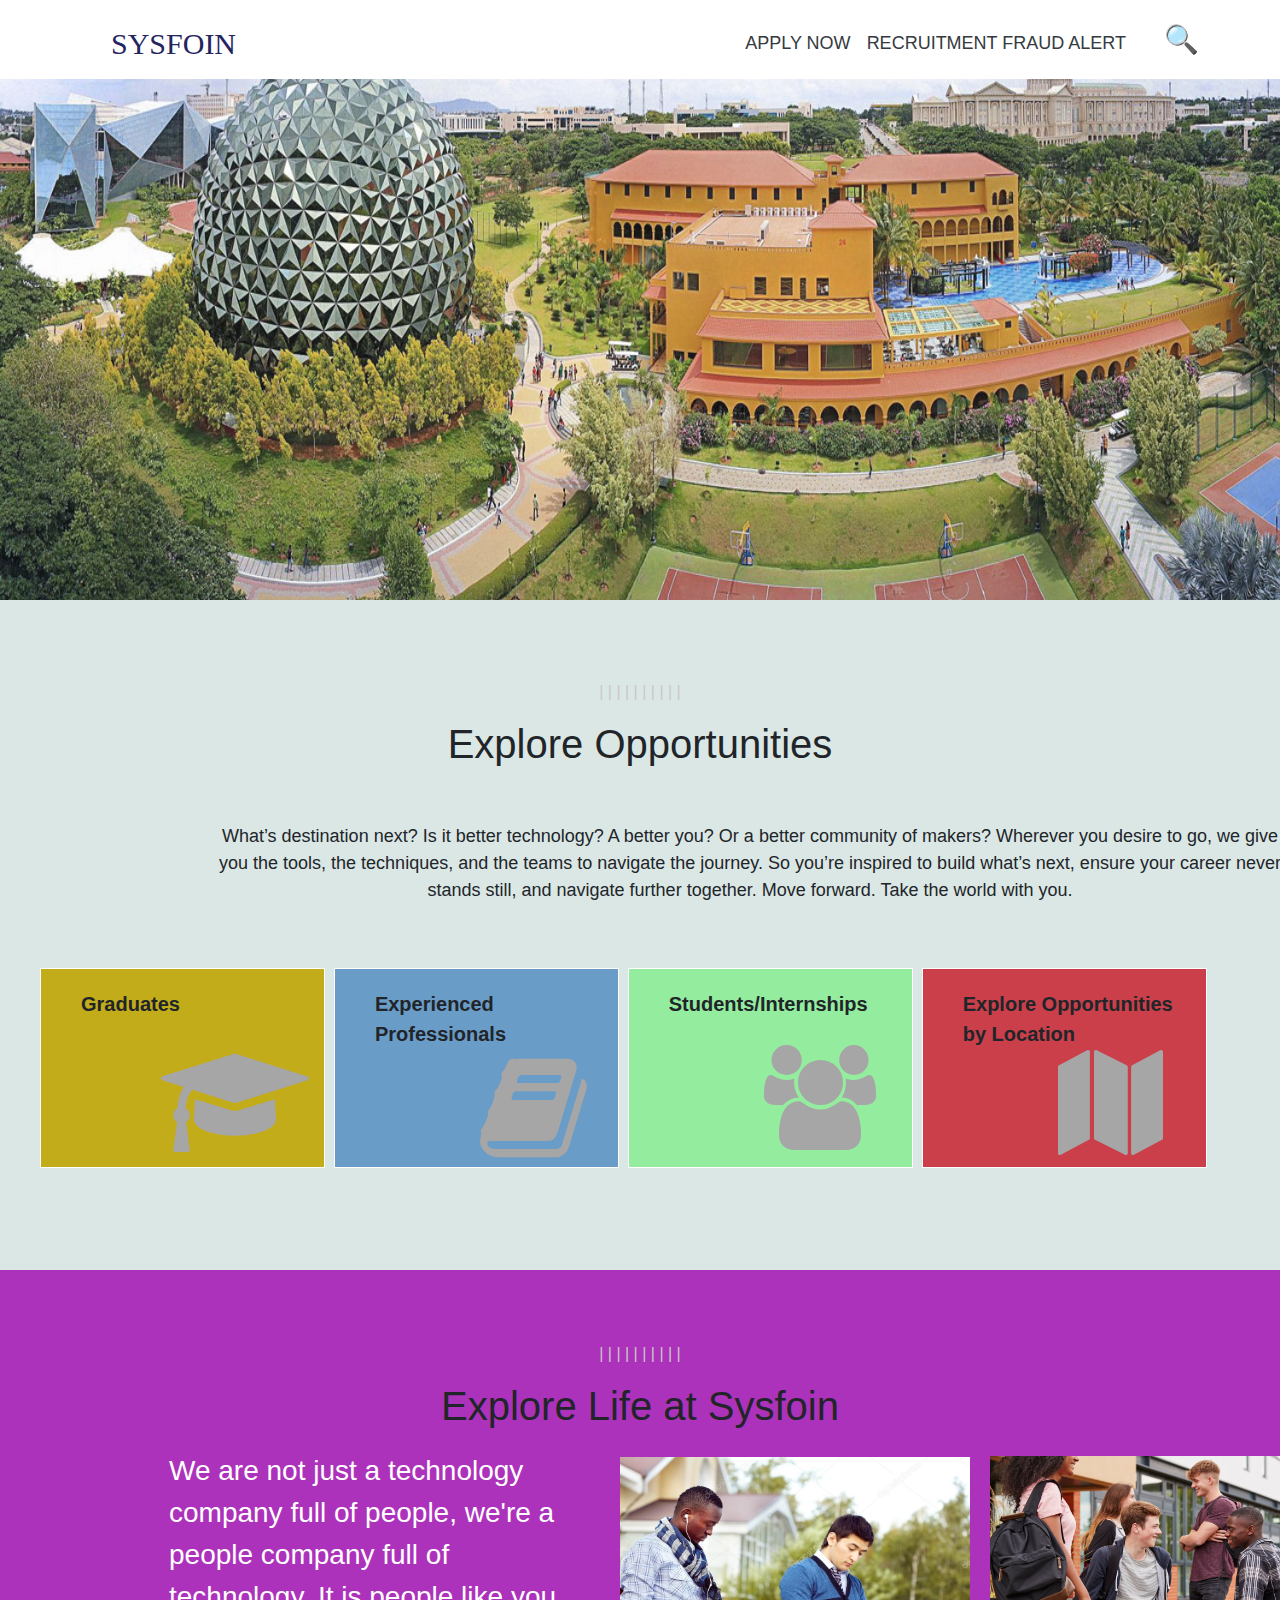
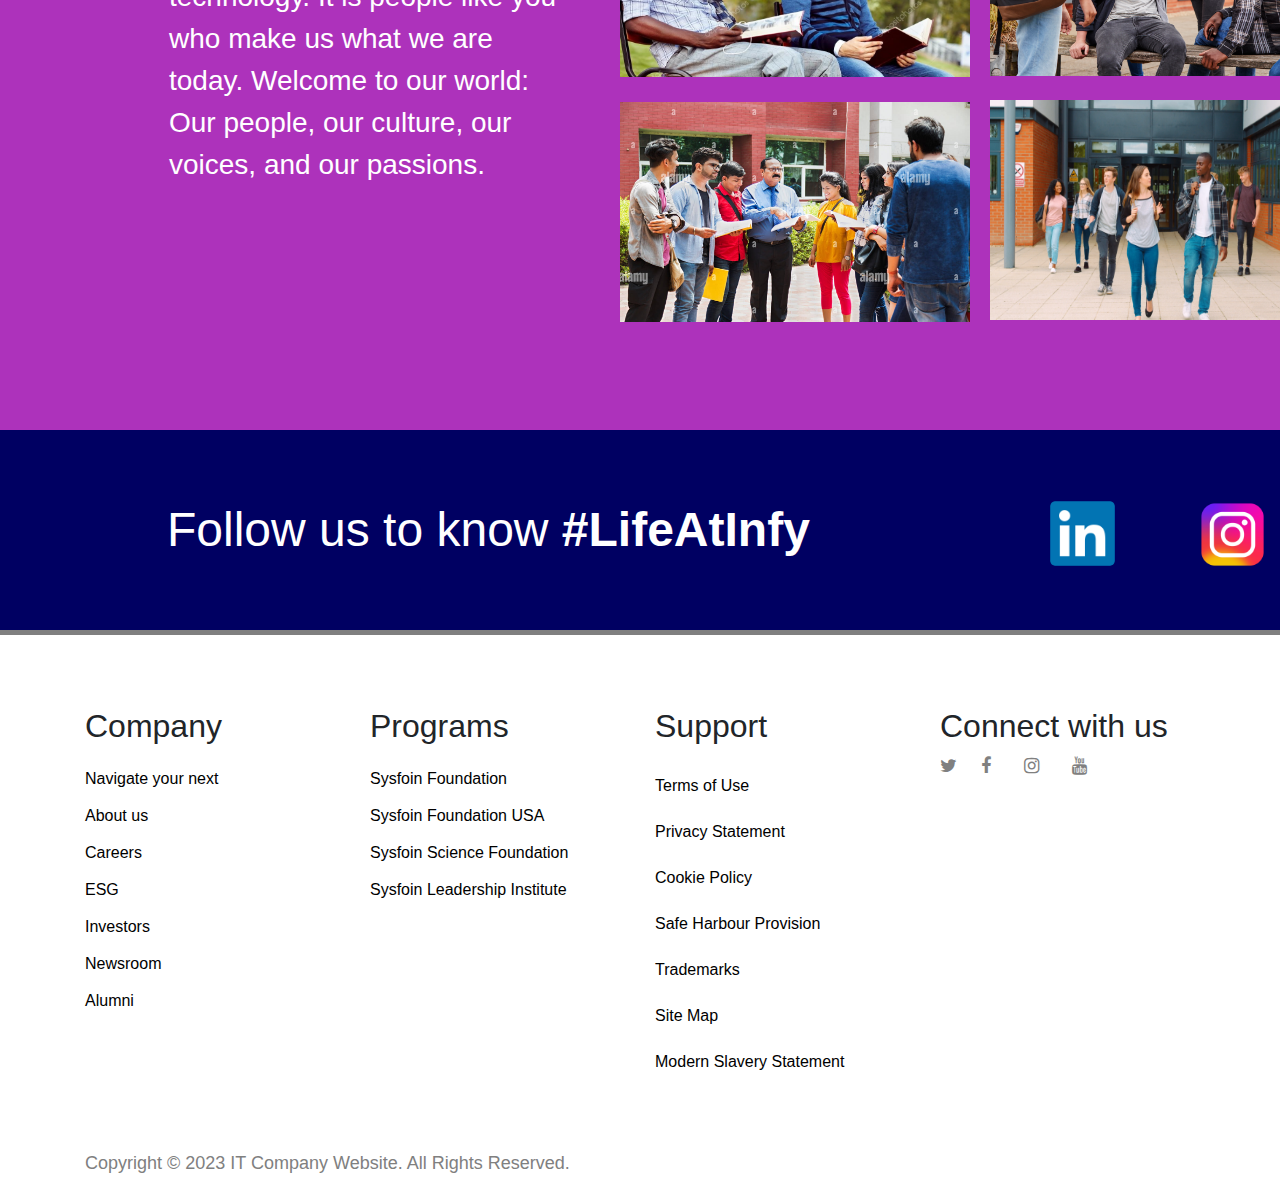
<file: src/career.html>
<!DOCTYPE html>
<html>
    <head>
        <title>  Bootstrap Project1 </title>
        <link rel="stylesheet" type="text/css" href='../css/crstyling.css'> 
        <!-- Latest compiled and minified CSS -->
        <link rel="stylesheet" href="https://cdn.jsdelivr.net/npm/bootstrap@4.6.2/dist/css/bootstrap.min.css">
    
    <!-- jQuery library -->
    <script src="https://cdn.jsdelivr.net/npm/jquery@3.6.4/dist/jquery.slim.min.js"></script>
    
    <!-- Popper JS -->
    <script src="https://cdn.jsdelivr.net/npm/popper.js@1.16.1/dist/umd/popper.min.js"></script>
    
    <!-- Latest compiled JavaScript -->
    <script src="https://cdn.jsdelivr.net/npm/bootstrap@4.6.2/dist/js/bootstrap.bundle.min.js"></script>

    <link rel="stylesheet" href="https://cdnjs.cloudflare.com/ajax/libs/font-awesome/4.7.0/css/font-awesome.min.css">
    
    <meta name="viewport" content="width=device-width, initial-scale=1">
    </head>

    <body>
            <!-- -----------------------------navigation bar----------------------------------- -->
            <div class="bgimg2">
                <img src="../img/sld3.jpg" style="width:100%; height:600px"/>
                
                <nav class="navbar navbar-expand-md navbar-dark bg-white fixed-top">
    
                    <div class="container-fluid">
                        <a href="" class="navbar-brand " style="font-size: 30px; color:rgb(36, 36, 95);">SYSFOIN</a>
                        <button class="navbar-toggler bg-dark" type="button" data-toggle="collapse"
                         data-target="#collapsenavbar">
                            <span class="navbar-toggler-icon"></span>
                        </button>
    
                        <div class="collapse navbar-collapse text-center" id="collapsenavbar">
                            <ul class="navbar-nav ml-auto">
                                <li class="nav-item">
                                    <a href="" class="nav-link text-dark" style="font-size: 18px;">APPLY NOW </a>
                                </li>
                                <li class="nav-item">
                                    <a href="" class="nav-link text-dark" style="font-size: 18px;  ">RECRUITMENT FRAUD ALERT</a>
                                </li>
                                
                            </ul>
                        </div>
                        <a href="../src/search.html" class="searchbar">🔍</a>
                    </div>
                </nav>
                
            </div>
        <!-- --------------------------------- container1 --------------------------------------- -->
        <div class="cont2">

            <div class="con1-body">
                <p class="hd">| | | | | | | | | |</p>
                <h1 class="hd1">Explore Opportunities  </h1>
                <p class="c1-p1">What’s destination next? Is it better technology? A better you? Or a better community of 
                makers? Wherever you desire to go, we give you the tools, the techniques, and the teams 
                to navigate the journey. So you’re inspired to build what’s next, ensure your career never
                 stands still, and navigate further together. Move forward. Take the world with you.</p>

                <br><br>
                 <div class="box">
                    <div class="container">
                        <div class="row" >
                            <div class="col-lg-3 col-md-6 lin" style=" background-color: rgb(195, 172, 26); margin-left: -30px;">
                                <p class="lin-p1">Graduates</p>
                                <i class=" fa fa-graduation-cap "style="margin-top: 10px;"></i>
                            </div> &nbsp;&nbsp;

                                <div class="col-lg-3 col-md-6 lin" style=" background-color: rgb(106, 156, 200);">
                                    <p class="lin-p1">Experienced Professionals</p>
                                    <i class=" fa fa-book " style="margin-left: 25px;margin-top: -15px;"></i>
                                </div> &nbsp;&nbsp;

                                <div class="col-lg-3 col-md-6 lin" style=" background-color: rgba(122, 237, 132, 0.728);">
                                    <p class="lin-p1">Students/Internships</p>
                                    <i class=" fa fa-group" style="margin-left: 15px; font-size: 105px; margin-top: 10px;"></i>
                                </div> &nbsp;&nbsp;

                                <div class="col-lg-3 col-md-6 lin" style=" background-color: rgb(202, 63, 74);">
                                    <p class="lin-p1">Explore Opportunities by Location</p>
                                    <i class=" fa fa-map " style="margin-left:15px; font-size: 105px;margin-top: -15px;"></i>
                                </div> &nbsp;&nbsp;
                        </div>
        
                    </div>
                </div>
            </div>
        </div>
        <!-- --------------------------------- container2 --------------------------------------- -->

        <div class="cont3">
<br><br><br>
            <div class="con2-body">
                <p class="hd">| | | | | | | | | |</p>
                <h1 class="hd1">Explore Life at Sysfoin  </h1>
                <p class="hd6">We are not just a technology company full of people, we're a people company full of 
                    technology. It is people like you who make us what we are today. Welcome to our 
                    world: Our people, our culture, our voices, and our passions.</p>
                    <img src="../img/ab1.jpg" class="c2-ig1"/>
                    <img src="../img/ab2.jpg" class="c2-ig2"/>
                    <img src="../img/ab3.jpg" class="c2-ig3"/>
                    <img src="../img/ab4.jpg" class="c2-ig4"/>
            </div>
        </div>

                <!-- --------------------------------- container3 --------------------------------------- -->
                <div class="cont4">
                    <br><br<br>
                    <p class="c4-p1">Follow us to know <span>#LifeAtInfy</span></p>
                    <a href="https://www.linkedin.com" ><img src="../img/ln.jpg" class="a-i1"/></a>
                    <a href="https://www.linkedin.com" ><img src="../img/ins.jpg" class="a-i2"/></a>
                </div>
<!-- -------------------------------- container5/footer ----------------------------------- -->

<div style="width:100%; height:5px; background-color: grey;"></div>
<br><br><br>
      <footer>
          <div class="footer">
           <div class="footer-top">
               <div class="container">
                   <div class="row">
                       <div class="col-lg-3 col-md-6 footer-links">
                           <h2>Company</h2>
                           
                           <ul class="list-unstyled footer-txt">
                               <li><a href="#">Navigate your next</a></li>
                               <li><a href="#about">About us</a></li>
                               <li><a href="#service">Careers</a></li>
                               <li><a href="#">ESG</a></li>
                               <li><a href="#">Investors</a></li>
                               <li><a href="#">Newsroom</a></li>
                               <li><a href="#">Alumni</a></li>
                           </ul>
                       
                       </div>
     
                       <div class="col-lg-3 col-md-6 footer-links">
                           <h2>Programs</h2>
                           <ul class="list-unstyled footer-txt">
                               <li> <a href="#">Sysfoin Foundation</a></li>
                               <li> <a href="#">Sysfoin Foundation USA</a></li>
                               <li> <a href="#">Sysfoin Science Foundation</a></li>
                               <li> <a href="#">Sysfoin Leadership Institute</a></li>
                               
                           </ul>
                       </div>
     
                       <div class="col-lg-3 col-md-6 footer-contact" style="font-size: 1.5rem;">
                           <h2>Support</h2>
                           
                           <ul class="list-unstyled footer-txt">
                               <li><a href="#">Terms of Use</a></li>
                               <li><a href="#">Privacy Statement</a></li>
                               <li><a href="#"> Cookie Policy</a></li>
                               <li><a href="#">Safe Harbour Provision</a></li>
                               <li><a href="#">Trademarks</a></li>
                               <li><a href="#">Site Map</a></li>
                               <li><a href="#">Modern Slavery Statement</a></li>
                           </ul>
     
                       </div>
     
                       <div class="col-lg-3 col-md-2 col-sm-12">
                           <h2>Connect with us</h2>
                             <div class="column">
                               <i class="fa fa-twitter"></i> &nbsp;
                               <i class="fa fa-facebook"></i> &nbsp;
                               <i class="fa fa-instagram"></i> &nbsp;
                               <i class="fa fa-youtube"></i>
                             </div>
                       </div>
     
                   </div>
               </div>
           </div> 
          </div>
       <div class="container">
          <div class="row align-items-center">
              <div class="col-md-6 copyright" style="color: gray; font-size: 18px; padding-top: 5%;">
                  Copyright &copy; 2023 IT Company Website. All Rights Reserved.
              </div>
          </div>
      </div>
  </footer>





   </body>
</html>
</file>
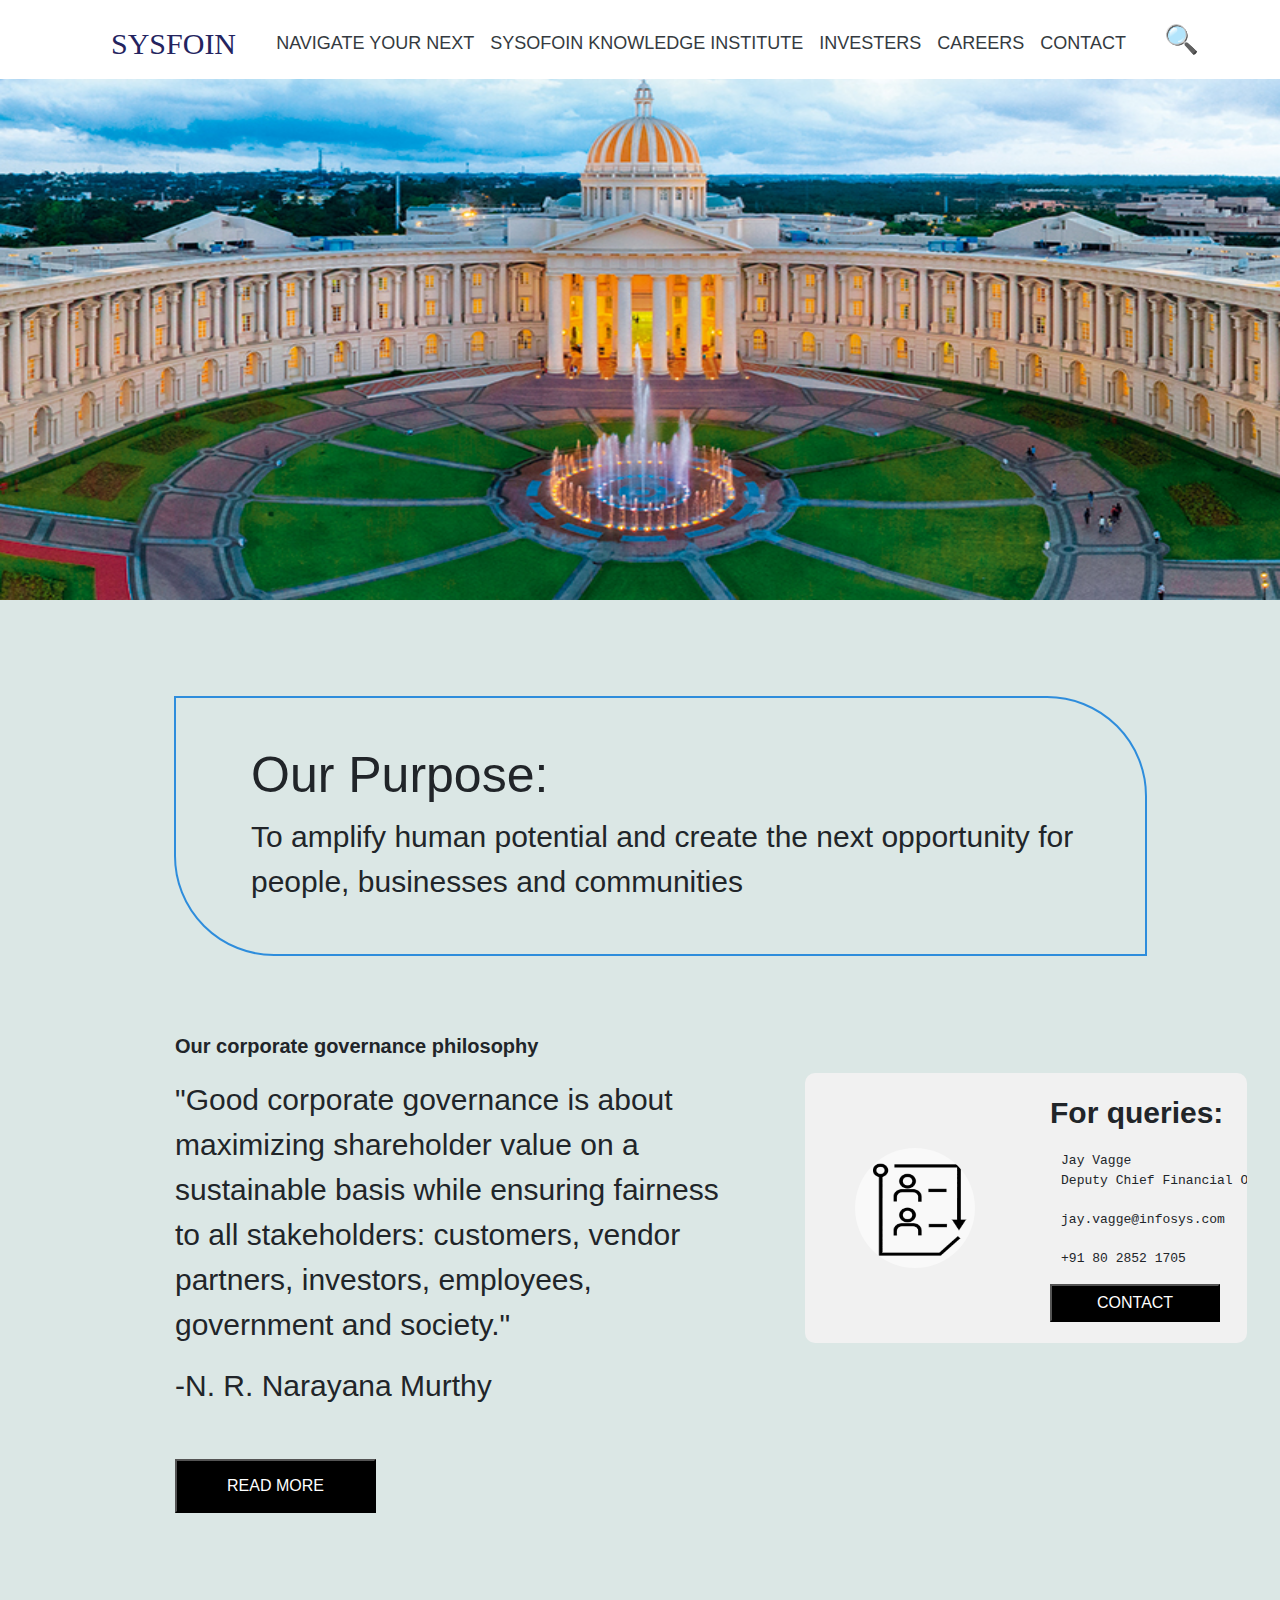
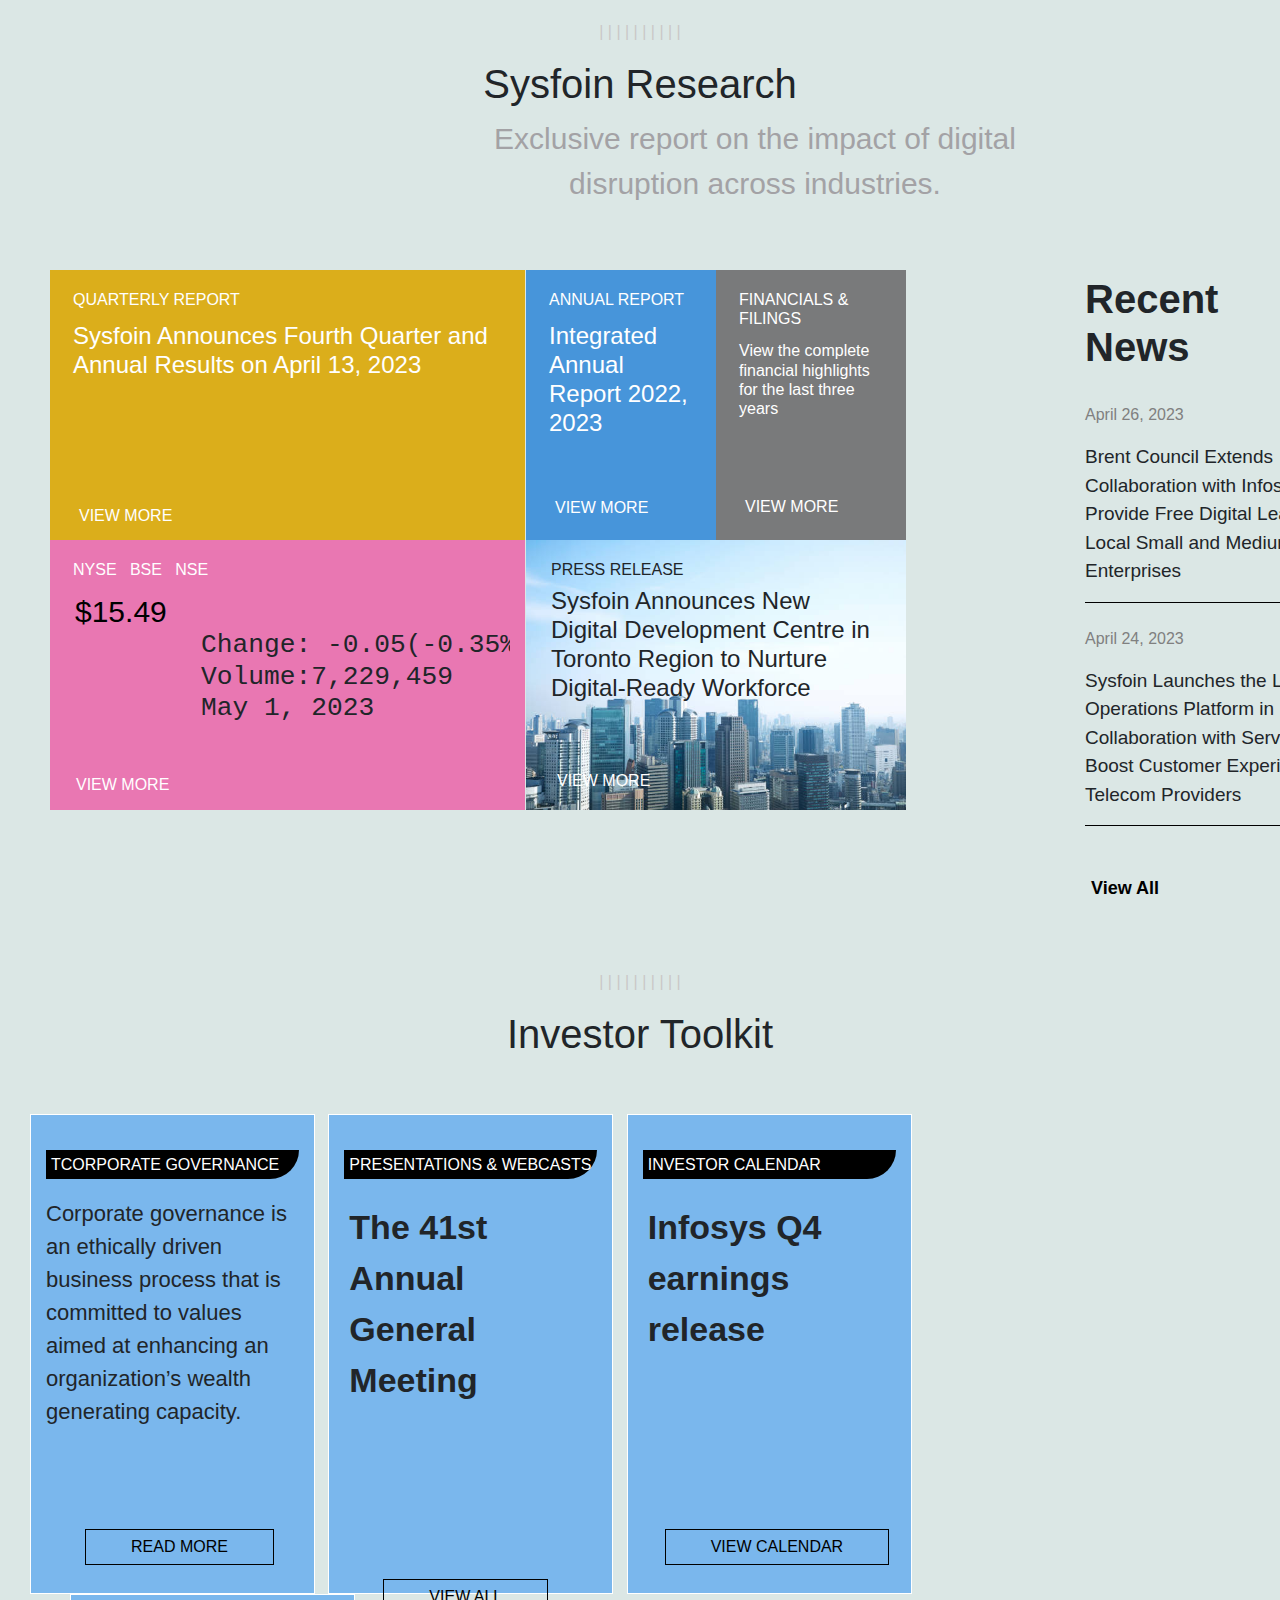
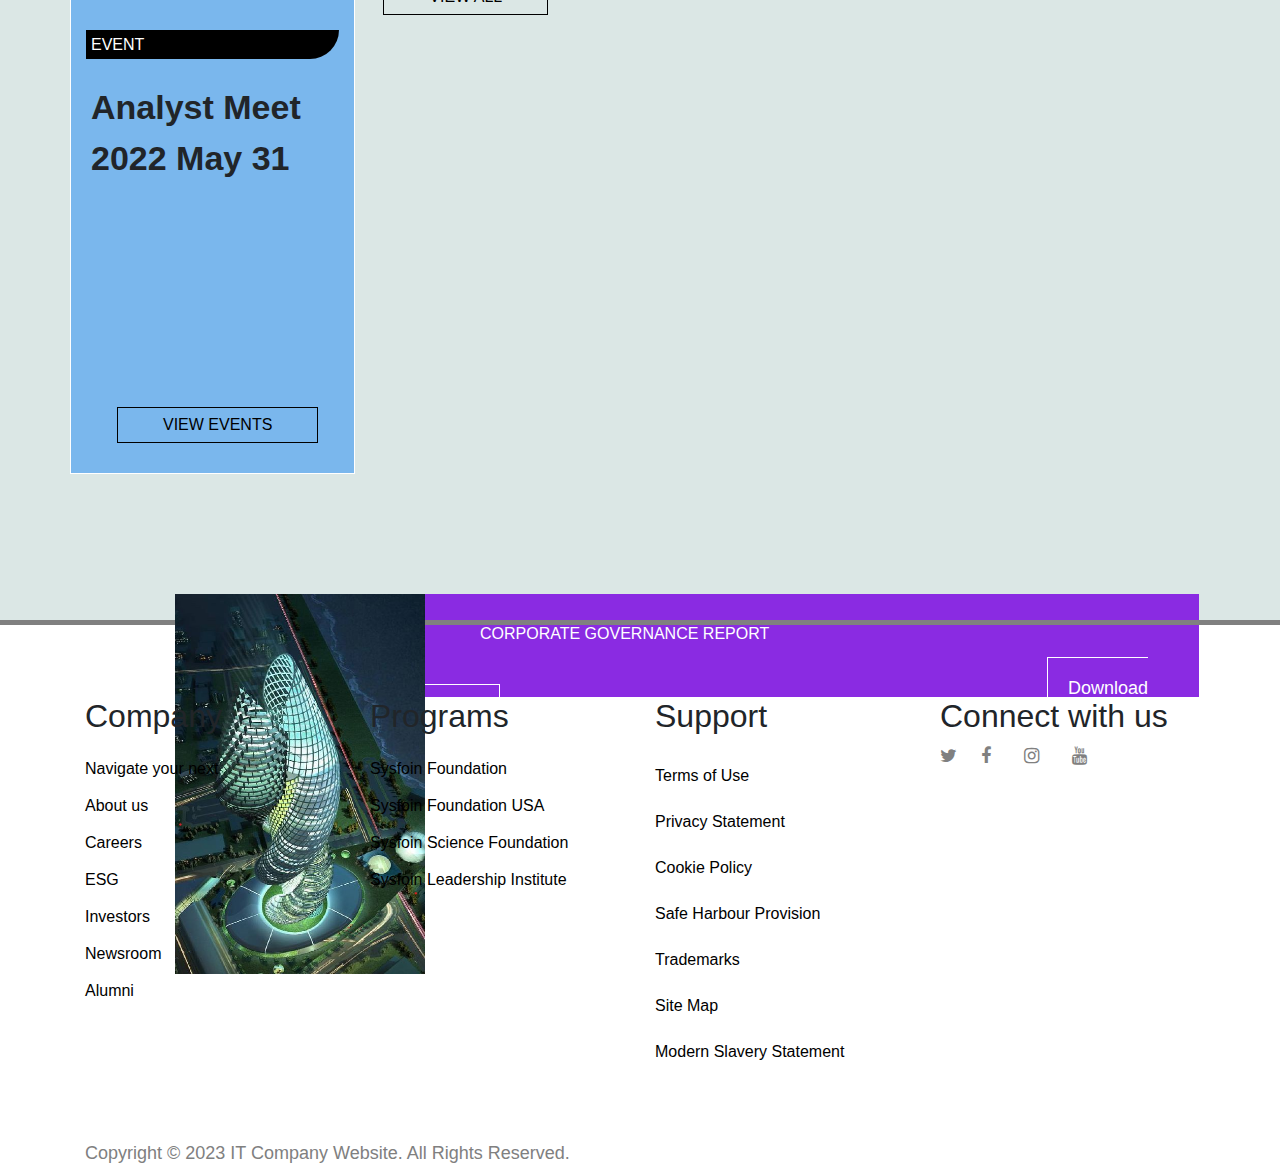
<file: src/investors.html>
<!DOCTYPE html>
<html>
    <head>
        <title>  Bootstrap Project1 </title>
        <link rel="stylesheet" type="text/css" href='../css/ivstyling.css'> 
        <!-- Latest compiled and minified CSS -->
        <link rel="stylesheet" href="https://cdn.jsdelivr.net/npm/bootstrap@4.6.2/dist/css/bootstrap.min.css">
    
    <!-- jQuery library -->
    <script src="https://cdn.jsdelivr.net/npm/jquery@3.6.4/dist/jquery.slim.min.js"></script>
    
    <!-- Popper JS -->
    <script src="https://cdn.jsdelivr.net/npm/popper.js@1.16.1/dist/umd/popper.min.js"></script>
    
    <!-- Latest compiled JavaScript -->
    <script src="https://cdn.jsdelivr.net/npm/bootstrap@4.6.2/dist/js/bootstrap.bundle.min.js"></script>

    <link rel="stylesheet" href="https://cdnjs.cloudflare.com/ajax/libs/font-awesome/4.7.0/css/font-awesome.min.css">
    
    <meta name="viewport" content="width=device-width, initial-scale=1">
    </head>

    <body>
        <!-- -----------------------------navigation bar----------------------------------- -->
         <div class="bgimg2">
            <img src="../img/sd1.jpg" style="height:600px; width:100%"/>
            
            <nav class="navbar navbar-expand-md navbar-dark bg-white fixed-top">

                <div class="container-fluid">
                    <a href="" class="navbar-brand " style="font-size: 30px; color:rgb(36, 36, 95);">SYSFOIN</a>
                    <button class="navbar-toggler bg-dark" type="button" data-toggle="collapse"
                     data-target="#collapsenavbar">
                        <span class="navbar-toggler-icon"></span>
                    </button>

                    <div class="collapse navbar-collapse text-center" id="collapsenavbar">
                        <ul class="navbar-nav ml-auto">
                            <li class="nav-item">
                                <a href="../src/navigate.html" class="nav-link text-dark" style="font-size: 18px;">NAVIGATE YOUR NEXT</a>
                            </li>
                            <li class="nav-item">
                                <a href="" class="nav-link text-dark" style="font-size: 18px;  ">SYSOFOIN KNOWLEDGE INSTITUTE</a>
                            </li>
                            <li class="nav-item">
                                <a href="../src/investors.html" class="nav-link  text-dark" style="font-size: 18px; ">INVESTERS</a>
                            </li>
                            <li class="nav-item">
                                <a href="../src/career.html" class="nav-link text-dark " style="font-size: 18px; ">CAREERS</a>
                            </li>
                            <li class="nav-item">
                                <a href="" class="nav-link text-dark" style="font-size: 18px; ">CONTACT</a>
                            </li>
                           
                        </ul>
                    </div>
                    <a href="../src/search.html" class="searchbar">🔍</a>
                </div>
            </nav>
            
        </div>

         <!-- --------------------------------- container1 --------------------------------------- -->

        <div class="cont1">
            <br><br><br><br>
            <div class="con1-body">
                <p class="con1-co1">Our Purpose:</p>
                <p class="con1-co2">To amplify human potential and create the next opportunity for 
                    people, businesses and communities</p>
            </div>
            <div class="con2-body">
                <p class="con2-co1">Our corporate governance philosophy</p>
                <p class="con2-co2">"Good corporate governance is about maximizing shareholder value
                 on a sustainable basis while ensuring fairness to all stakeholders: customers, 
                 vendor partners, investors, employees, government and society."</p>
                 <p class="con2-co3"> -N. R. Narayana Murthy</p>
                 <button class="btn1">READ MORE</button>
            </div>
            <div class="con3-body">
                <img src="../img/con3.jpg.png" class="ig1"/>
                <p class="con3-co1">For queries:</p>
                <pre>                    Jay Vagge
                    Deputy Chief Financial Officer
                    
                    jay.vagge@infosys.com
                    
                    +91 80 2852 1705</pre>
                    <button class="btn2">CONTACT</button>
            </div>
        </div>

            <!-- --------------------------------- container2 --------------------------------------- -->
        <div class="cont2">

            <div class="con4-body">
                <p class="hd">| | | | | | | | | |</p>
                <h1 class="hd1">Sysfoin Research  </h1>
                <p class="hd2">Exclusive report on the impact of digital disruption across industries.</p>
                <br><br>
                <div class="top1">
                    <div class="container">
                        <div class="row">
                            <div class="col-lg-5 col-md-8 links" style="background-color: rgb(219, 174, 27); height:270px; margin-left: -20px;" >
                              <h6 class="link-head1">QUARTERLY REPORT</h6>  
                              <h4 class="link-text1"> Sysfoin Announces Fourth Quarter and Annual Results on April 13, 2023</h4>
                              <button class="link-bt1"> VIEW MORE</button>
                            </div>

                            <div class="col-lg-2 col-md-5 links" style="background-color: rgb(71, 149, 218); height:270px; margin-left: 1px;" >
                                <h6 class="link-head1">ANNUAL REPORT</h6>  
                                <h4 class="link-text1"> Integrated Annual Report 2022, 2023</h4>
                                <button class="link-bt2"> VIEW MORE</button>
                              </div>

                              <div class="col-lg-2 col-md-5 links" style="background-color: rgb(121, 122, 123); height:270px; " >
                                <h6 class="link-head1">FINANCIALS & FILINGS</h6>  
                                <h6 class="link-text1"> View the complete financial highlights for the last three years</h6>
                                <button class="link-bt3"> VIEW MORE</button>
                              </div>
                        </div> 

                        <div class="row">
                            <div class="col-lg-5 col-md-8 links" style="background-color: rgb(233, 119, 178); height:270px; margin-left: -20px" >
                              <h6 class="link-head1">NYSE &nbsp; BSE &nbsp; NSE</h6>  
                              <h4 class="link-text4"> $15.49 <span> <pre>        Change: -0.05(-0.35%)
        Volume:7,229,459
        May 1, 2023
                              </pre></span></h4>
                              <button class="link-bt4"> VIEW MORE</button>
                            </div>
                            <div class="col-lg-4 col-md-7 links" style="margin-left: -14px">
                                <img src="../img/con4.jpg" style="height:270px; width:380px;"/>
                                <h6 class="link-head5">PRESS RELEASE</h6>  
                                <h4 class="link-text5"> Sysfoin Announces New Digital Development Centre in Toronto Region to Nurture Digital-Ready Workforce</h4>
                                <button class="link-bt5"> VIEW MORE</button>
                              </div>
                        </div>
                    </div>
    
                </div>

                <div class="con5-body">
                    <h1 class="con5-head">Recent News</h1>
                    <br>
                    <div class="con5-text1">
                        <p class="c5-p1" style="color:grey;">April 26, 2023</p>
                        <p class="c5-p2">Brent Council Extends Collaboration with Infosys to Provide Free Digital Learning for Local Small and Medium-Sized Enterprises</p>
                    </div>
                    <br>
                    <div class="con5-text1">
                        <p class="c5-p1" style="color:grey;">April 24, 2023</p>
                        <p class="c5-p2">Sysfoin Launches the Live Operations Platform in Collaboration with ServiceNow to Boost Customer Experience for Telecom Providers</p>
                    </div>
                    <br><br>
                    <button class="btn3"> View All</button>
                </div>
            </div>
        </div>
 <!-- --------------------------------- container3 --------------------------------------- -->
 <div class="cont3">

    <div class="con6-body">
        <p class="hd">| | | | | | | | | |</p>
        <h1 class="hd1">Investor Toolkit </h1>
        <br><br>
        <div class="box">
            <div class="container">
                <div class="row" >
                    <div class="col-lg-3 col-md-6 lin" style="margin-left:-40px">
                        <h6 class="lin-text1">TCORPORATE GOVERNANCE</h6>
                        <p class="c6-p1">Corporate governance is an ethically driven business
                         process that is committed to values aimed at enhancing an organization’s wealth generating capacity.</p>
                         <button class="lin-bt1"> READ MORE </button>
                    </div> &nbsp;&nbsp;&nbsp;

                    <div class="col-lg-3 col-md-6  lin">
                        <h6 class="lin-text1">PRESENTATIONS & WEBCASTS</h6>
                        <p class="c6-p2">The 41st Annual General Meeting</p>
                        <button class="lin-bt2"> VIEW ALL </button>
                    </div>&nbsp;&nbsp;&nbsp;

                    <div class="col-lg-3 col-md-6 lin">
                        <h6 class="lin-text1">INVESTOR CALENDAR</h6>
                       <p class="c6-p2">Infosys Q4 earnings release</p>
                        <button class="lin-bt3"> VIEW CALENDAR </button>
                    </div>&nbsp;&nbsp;&nbsp;

                    <div class="col-lg-3 col-md-6  lin">
                        <h6 class="lin-text1">EVENT</h6>
                        <p class="c6-p2">Analyst Meet 2022 May 31</p>
                        <button class="lin-bt4"> VIEW EVENTS </button>
                    </div>
                </div>

            </div>
        </div>
    </div>

<br><br><br><br><br>
    <img src="../img/bul.jpg" style="width:250px; height: 380px; margin-left:175px;"/>
    <div class="con7-body">
        <h6 class="c7-h6">CORPORATE GOVERNANCE REPORT</h6><br>
        <a href="../src/report.pdf" class="ar" style="margin-top:10px;"> Download Report</a> 
        <p class="c7-p">“Good corporate governance is about maximizing shareholder value on a 
            sustainable basis while ensuring fairness to all stakeholders: customers,
             vendor-partners, investors, employees, government and society.”</p>
        <h6 class="c7-h6">– N. R. Narayana Murthy</h6>


    </div>
</div>

 <!-- -------------------------------- container5/footer ----------------------------------- -->

 <div style="width:100%; height:5px; background-color: grey;"></div>
 <br><br><br>
       <footer>
           <div class="footer">
            <div class="footer-top">
                <div class="container">
                    <div class="row">
                        <div class="col-lg-3 col-md-6 footer-links">
                            <h2>Company</h2>
                            
                            <ul class="list-unstyled footer-txt">
                                <li><a href="#">Navigate your next</a></li>
                                <li><a href="#about">About us</a></li>
                                <li><a href="#service">Careers</a></li>
                                <li><a href="#">ESG</a></li>
                                <li><a href="#">Investors</a></li>
                                <li><a href="#">Newsroom</a></li>
                                <li><a href="#">Alumni</a></li>
                            </ul>
                        
                        </div>
      
                        <div class="col-lg-3 col-md-6 footer-links">
                            <h2>Programs</h2>
                            <ul class="list-unstyled footer-txt">
                                <li> <a href="#">Sysfoin Foundation</a></li>
                                <li> <a href="#">Sysfoin Foundation USA</a></li>
                                <li> <a href="#">Sysfoin Science Foundation</a></li>
                                <li> <a href="#">Sysfoin Leadership Institute</a></li>
                                
                            </ul>
                        </div>
      
                        <div class="col-lg-3 col-md-6 footer-contact" style="font-size: 1.5rem;">
                            <h2>Support</h2>
                            
                            <ul class="list-unstyled footer-txt">
                                <li><a href="#">Terms of Use</a></li>
                                <li><a href="#">Privacy Statement</a></li>
                                <li><a href="#"> Cookie Policy</a></li>
                                <li><a href="#">Safe Harbour Provision</a></li>
                                <li><a href="#">Trademarks</a></li>
                                <li><a href="#">Site Map</a></li>
                                <li><a href="#">Modern Slavery Statement</a></li>
                            </ul>
      
                        </div>
      
                        <div class="col-lg-3 col-md-2 col-sm-12">
                            <h2>Connect with us</h2>
                              <div class="column">
                                <i class="fa fa-twitter"></i> &nbsp;
                                <i class="fa fa-facebook"></i> &nbsp;
                                <i class="fa fa-instagram"></i> &nbsp;
                                <i class="fa fa-youtube"></i>
                              </div>
                        </div>
      
                    </div>
                </div>
            </div> 
           </div>
        <div class="container">
           <div class="row align-items-center">
               <div class="col-md-6 copyright" style="color: gray; font-size: 18px; padding-top: 5%;">
                   Copyright &copy; 2023 IT Company Website. All Rights Reserved.
               </div>
           </div>
       </div>
   </footer>





    </body>
</html>
</file>
<file: css/crstyling.css>
.bgimg2{

    width: 100%;
    height: 600px;
    
}
/* ---------------navigation bar------------------*/
.navbar-brand {
    margin-left: 80px;
    margin-top: 8px;
    font-family:cursive;
}

.navbar-nav{
    margin-top: 0.5rem;
    margin-left: 2rem;
    
}

.searchbar{
    font-size: 28px;
    margin-left: 30px;
    margin-right: 50px;
}

.nav-link:hover{
    font-weight:bold;
    border-bottom: 1px solid black;
}

/*----------------------container1-------------------*/
.cont2{
    background-color: rgb(219, 231, 229);
    padding-top: 80px;
    height:670px;
}
.hd{
    color:rgb(202, 199, 199);
    text-align: center;
}
.hd1{
    text-align: center;
    font-family:Impact, Haettenschweiler, 'Arial Narrow Bold', sans-serif;
}
.hd2{
    color:rgb(163, 162, 165);
    text-align: center;
    font-size: 30px;
    width:550px;
    margin-left: 480px;
}
.c1-p1{
    font-size: 18px;
    width:1080px;
    text-align: center;
    margin-left: 210px;
    margin-top: 55px;
}

.cont3{
    background-color: rgb(219, 231, 229);
    height:1250px;
}
.lin{
    border: 1px solid white;
    height:200px;
}

.lin-p1{
    font-size: 20px;
    font-weight: bold;
    padding-left: 25px;
    padding-top: 20px;
}
.lin i{

padding-left: 105px;
    font-size: 115px;
    color:rgb(166, 166, 166);
}
.lin:hover{
    box-shadow: 5px 5px 5px 5px  rgb(114, 146, 165);
}
.lin i:hover{
    padding-left: 35px;
}

/*----------------------container2-------------------*/

.cont3{
    background-color: rgb(173, 50, 187);
    height: 760px;
}
.hd{
    color:rgb(202, 199, 199);
    text-align: center;
}
.hd1{
    text-align: center;
    font-family:Impact, Haettenschweiler, 'Arial Narrow Bold', sans-serif;
}
.hd6{
    color:white;
    font-size: 28px;
    width:400px;
    margin-left: 169px;
    margin-top: 20px;
}
.c2-ig1{
    width:350px;
    height:220px;
    margin-left: 620px;
    margin-top: -495px;
}
.c2-ig2{
    width:350px;
    height:220px;
    margin-left: 990px;
    margin-top: -545px;
}
.c2-ig3{
    width:350px;
    height:220px;
    margin-left: 620px;
    margin-top: -148px;
}
.c2-ig4{
    width:350px;
    height:220px;
    margin-left: 990px;
    margin-top: -249px;
}
.con2-body img:hover{
    box-shadow: 5px 5px 5px 5px  rgb(200, 178, 210);
}

/*----------------------container3-------------------*/
.cont4{
    background-color: rgb(0, 0, 98);
    height: 200px;
}
.c4-p1{
    color:white;
    margin-left: 167px;
    font-size: 48px;
    margin-top: 40px;
}
.cont4 span{
    font-weight: bold;
}
.a-i1{
    width:65px;
    height:65px;
    border-radius: 5px;
    margin-left: 1050px;
    margin-top: -123px;
}
.a-i2{
    width:65px;
    height:65px;
    border-radius: 10px;
    margin-left: 1200px;
    margin-top: -168px;
}
.cont4 img:hover{
    box-shadow: 2px 2px 5px 5px  white;
    height:67px;
    width: 67px;
}

/*----------------------footer-------------------*/

.footer {
    background: white;
    overflow-x: hidden;
    font-size: large;

}

.list-unstyled {
    padding-left: 0;
    list-style: none;
}
ul.footer-txt > li:first-child {
    margin-top: 20px;
}

ul.footer-txt > li > a {
    color: #000;
    font-size: 16px;
}
ul.footer-txt > li {
    margin-bottom: 10px;
}

footer .column i{
    color: gray;

}

footer .column i + i{
    padding: 0 0.5em;
}

.column i:hover{
    font-size: 30px;
    font-weight: bold;
    color:black;
}
</file>
<file: css/ivstyling.css>
.bgimg2{
    width: 100%;
    height:600px;
    
}
/* ---------------navigation bar------------------*/
.navbar-brand {
    margin-left: 80px;
    margin-top: 8px;
    font-family:cursive;
}

.navbar-nav{
    margin-top: 0.5rem;
    margin-left: 2rem;
    
}

.searchbar{
    font-size: 28px;
    margin-left: 30px;
    margin-right: 50px;
}

.nav-link:hover{
    font-weight:bold;
    border-bottom: 1px solid black;
}

/*----------------------container1-------------------*/

.cont1{
    background-color: rgb(219, 231, 229);
    height:1020px;
}

.con1-body{
    border: 2px solid rgb(46, 141, 220);
    width:76%;
    height:260px;
    margin-left: 174px;
    border-bottom-left-radius: 100px;
    border-top-right-radius: 100px;
}

.con1-co1{
    font-size: 50px;
    font-family:Impact, Haettenschweiler, 'Arial Narrow Bold', sans-serif;
    padding-left: 75px;
    padding-top: 40px;
}

.con1-co2{
    font-size: 30px;
    padding-left: 75px;
    margin-top: -15px;
}

.con2-co1{
    font-size: 20px;
    font-weight: bold;
    margin-left:175px;
    padding-top: 75px;
}
.con2-co2{
    font-size: 30px;
    font-weight: lighter;
    margin-left:175px;
    width:550px;
}
.con2-co3{
    font-size: 30px;
    font-weight: lighter;
    margin-left:175px;
}

.btn1{
    text-align: center;
    margin-left: 175px;
    margin-top: 35px;
    padding: 13px 50px 13px 50px;
    background-color: black;
    color:white;
}
.btn1:hover{
    background-color: white;
    color:black;
    font-weight: bold;
}

.con3-body{
    width:34.5%;
    height: 270px;
    background-color: rgb(241, 241, 241);
    margin-left: 805px;
    margin-top: -440px;
    border-radius: 10px;
}
.ig1{
    height:120px;
     width:120px;
     margin-left: 50px;
     margin-top: 75px;
     border-radius: 95px;
}
.con3-co1{
    font-size: 30px;
    font-weight: bold;
    margin-left:245px;
    margin-top: -178px;
}
.con3-body pre{
    font-size: 13px;
    font-weight: lighter;
    margin-left: 100px;;
}
.btn2{
    text-align: center;
    margin-left: 245px;
    padding: 5px 45px 5px 45px;
    background-color: black;
    color:white;
}
.btn2:hover{
    background-color: white;
    color:black;
    font-weight: bold;
}

/*----------------------container2-------------------*/

.cont2{
    background-color: rgb(219, 231, 229);
    height:950px;
}
.hd{
    color:rgb(202, 199, 199);
    text-align: center;
}
.hd1{
    text-align: center;
    font-family:Impact, Haettenschweiler, 'Arial Narrow Bold', sans-serif;
}
.hd2{
    color:rgb(163, 162, 165);
    text-align: center;
    font-size: 30px;
    width:550px;
    margin-left: 480px;
}
.link-btn{
    margin-top: 100px;
}

.link-head1{
    padding-top: 20px;
    padding-left: 8px;
    color:white;
}
.link-text1{
    padding-top: 5px;
    padding-left: 8px;
    color:white;
}
.link-bt1{
    margin-top: 115px;
   margin-left: 8px;
   border: none;
   background-color:  rgb(219, 174, 27);
   color:white;
}
.link-bt1:hover{
    font-weight: bold;
}

.link-bt2{
    margin-top: 50px;
   margin-left: 8px;
   border: none;
   background-color:  rgb(71, 149, 218);
   color:white;
}
.link-bt2:hover{
    font-weight: bold;
}

.link-bt3{
    margin-top: 68px;
   margin-left: 8px;
   border: none;
   background-color:  rgb(121, 122, 123);
   color:white;
}
.link-bt3:hover{
    font-weight: bold;
}

.link-head5{
    margin-top: -250px;
    padding-left: 25px;
}
.link-text5{
        padding-left: 25px;
}
.link-bt5{
    margin-left: 25px;
    margin-top: 58px;;
    border:none;
    background: transparent;
    color: white;
}
.link-bt5:hover{
    font-weight: bold;
}
.link-text4{
    color:black;
    font-size: 30px;
    margin-left: 10px;
    margin-top: 15px;
}
.link-bt4{
    margin-left: 5px;
    border:none;
    background: transparent;
    color: white;
}
.link-bt4:hover{
    font-weight: bold;
}

.con5-head{
    font-weight: bold;
    margin-left: 1085px;
    margin-top: -535px;

}
.con5-text1{
    margin-left: 1085px;
border-bottom: 1px solid black;
width:305px;
}
.c5-p2{
    width:300px;
    font-size: 19px;
    }
.btn3{
    margin-left: 1085px;
    font-size: 18px;
    font-weight: bold;
    border:none;
    background: transparent;
}
.btn3:hover{
    color:blue;
    border-bottom: 1px solid blue;
}

/*----------------------container3-------------------*/
.cont3{
    background-color: rgb(219, 231, 229);
    height:1250px;
}
.lin{
    border: 1px solid white;
    background-color: rgb(122, 183, 237);
    height:480px;
}
.lin-text1{
border-bottom-right-radius: 50px;
 background-color: black;
 color:white;
 padding:5px;
 margin-top: 35px;
}

.c6-p1{
    font-size: 22px;
    padding-top:10px;
}
.lin-bt1{
    text-align: center;
    border: 1px solid black;
    padding: 5px 45px 5px 45px;
    background-color: transparent;
    margin-top: 85px;
    margin-left: 39px;;

}
.lin-bt1:hover{
    background-color: black;
    color:white;
    font-weight: bold;
}

.c6-p2{
    font-size: 34px;
    font-weight: bold;
    padding-top: 15px;
    padding-left: 5px;
}
.lin-bt2{
    text-align: center;
    border: 1px solid black;
    padding: 5px 45px 5px 45px;
    background-color: transparent;
    margin-top: 157px;
    margin-left: 39px;;

}
.lin-bt2:hover{
    background-color: black;
    color:white;
    font-weight: bold;
}
.lin-bt3{
    text-align: center;
    border: 1px solid black;
    padding: 5px 45px 5px 45px;
    background-color: transparent;
    margin-top: 158px;
    margin-left: 22px;;

}
.lin-bt3:hover{
    background-color: black;
    color:white;
    font-weight: bold;
}
.lin-bt4{
    text-align: center;
    border: 1px solid black;
    padding: 5px 45px 5px 45px;
    background-color: transparent;
    margin-top: 207px;
    margin-left: 31px;;

}
.lin-bt4:hover{
    background-color: black;
    color:white;
    font-weight: bold;
}

.con7-body{
    background-color: blueviolet;
    width:60.5%;
    height: 380px;
    margin-left: 425px;
    margin-top: -380px;
}

.c7-h6{
    color:white;
    padding-top: 30px;
    padding-left: 55px;

}
.c7-p{
    color:white;
    padding-left: 55px;
    font-size: 22px;
    width:530px;
}
.ar{
    color:white;
    font-size: 18px;
    border: 1px solid white;
    padding:20px;
    background: transparent;
    margin-left: 622px;
}
.ar:hover{
    color:white;
    background-color: black;
}

/*----------------------footer-------------------*/

.footer {
    background: white;
    overflow-x: hidden;
    font-size: large;

}

.list-unstyled {
    padding-left: 0;
    list-style: none;
}
ul.footer-txt > li:first-child {
    margin-top: 20px;
}

ul.footer-txt > li > a {
    color: #000;
    font-size: 16px;
}
ul.footer-txt > li {
    margin-bottom: 10px;
}

footer .column i{
    color: gray;

}

footer .column i + i{
    padding: 0 0.5em;
}

.column i:hover{
    font-size: 30px;
    font-weight: bold;
    color:black;
}
</file>
